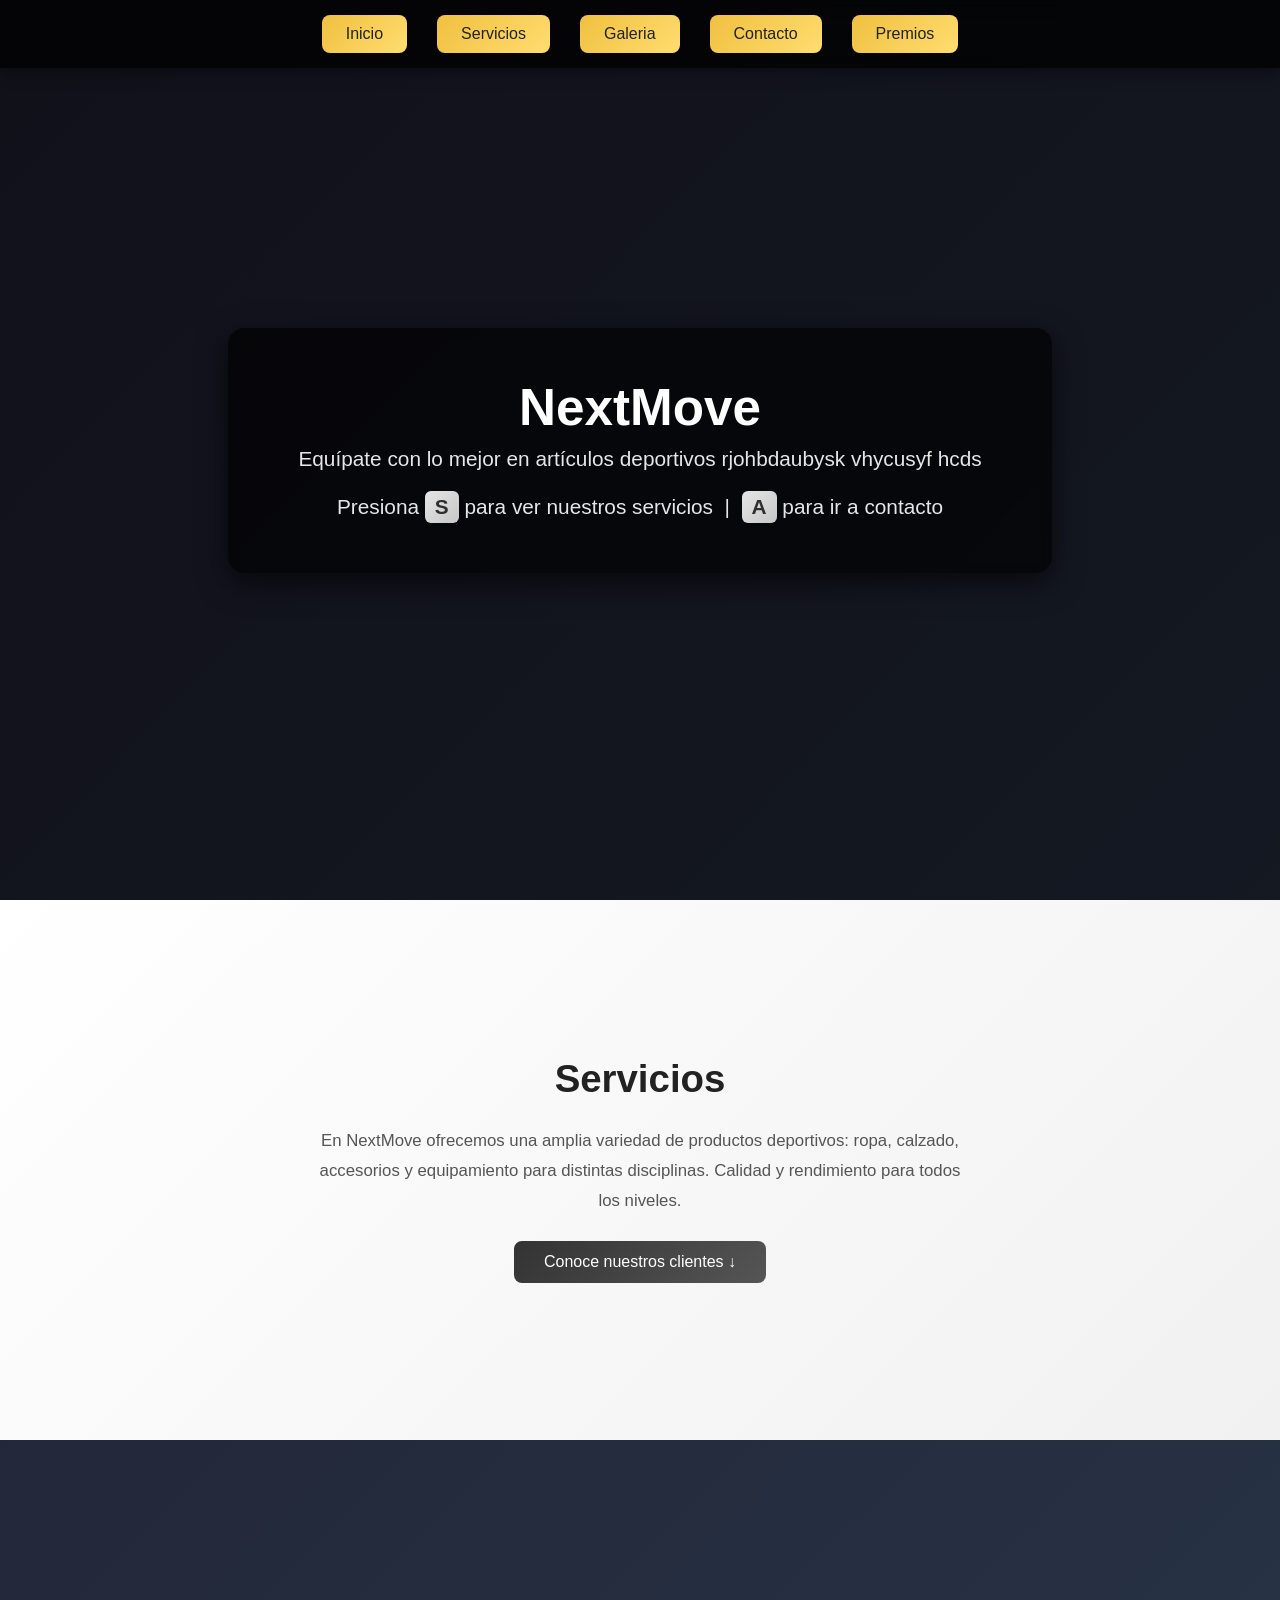
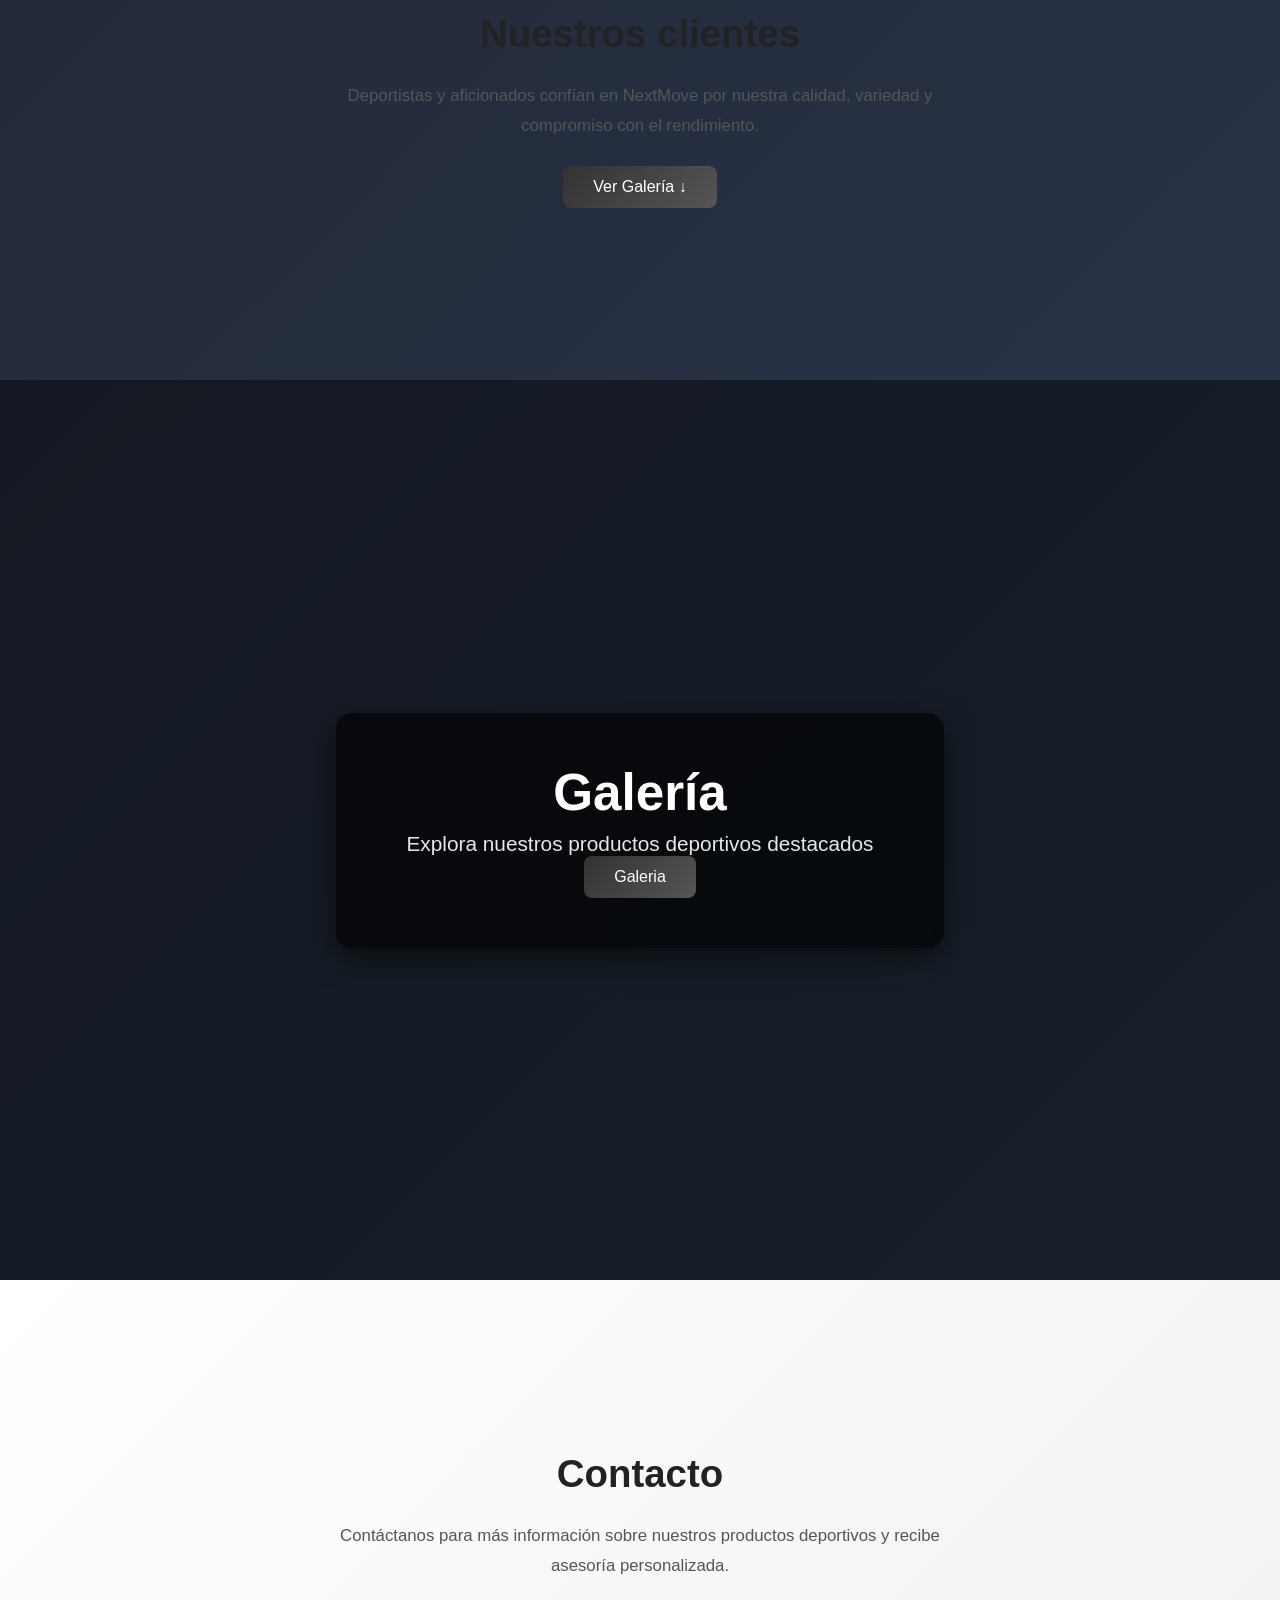
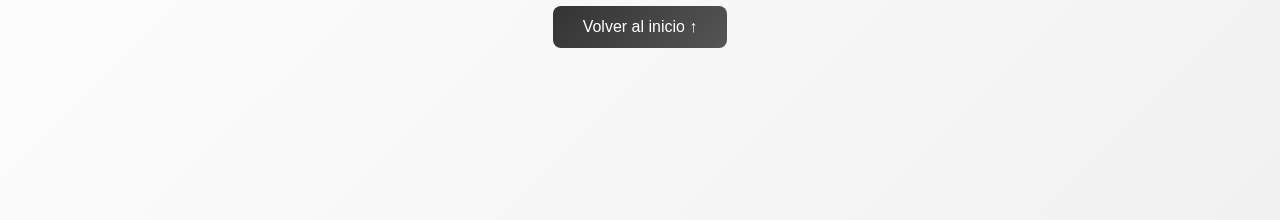
<file: index.html>
<html lang="es">
<head>
  <meta charset="UTF-8">
  <meta name="viewport" content="width=device-width, initial-scale=1.0">
  <title>NextMove | Tienda Deportiva</title>
</head>
<link rel="stylesheet" href="css/styles.css">
<body>

  <nav>
    <button onclick="irA('inicio')">Inicio</button>
    <button onclick="irA('sobre-nosotros')">Servicios</button>
    <button onclick="window.location.href='galeria.html';" >Galeria</button>
    <button onclick="irA('contacto')">Contacto</button>
    <button onclick="window.location.href='juego.html';" >Premios</button>
  </nav>

  <!-- SECCIÓN 1 -->
  <section class="parallax" id="inicio">
    <div class="parallax-texto">
      <h1>NextMove</h1>
      <p>Equípate con lo mejor en artículos deportivos rjohbdaubysk vhycusyf hcds</p>
      <p class="hint-teclado">
        Presiona <span class="tecla">S</span> para ver nuestros servicios
        &nbsp;|&nbsp;
        <span class="tecla">A</span> para ir a contacto
      </p>
    </div>
  </section>

  <!-- SECCIÓN 2 -->
  <section class="seccion-contenido" id="sobre-nosotros">
    <h2>Servicios</h2>
    <p>
      En NextMove ofrecemos una amplia variedad de productos deportivos:
      ropa, calzado, accesorios y equipamiento para distintas disciplinas.
      Calidad y rendimiento para todos los niveles.
    </p>
    <button class="boton-nav" onclick="irA('experiencias')">
      Conoce nuestros clientes ↓
    </button>
  </section>

  <!-- SECCIÓN CLIENTES -->
  <section class="seccion-contenido scroll" id="experiencias">
    <h2>Nuestros clientes</h2>
    <p>
      Deportistas y aficionados confían en NextMove por nuestra calidad,
      variedad y compromiso con el rendimiento.
    </p>
    <button class="boton-nav" onclick="irA('segunda')">
      Ver Galería ↓
    </button>
  </section>

  <!-- SECCIÓN 3 -->
  <section class="parallax" id="segunda">
    <div class="parallax-texto">
      <h1>Galería</h1>
      <p>Explora nuestros productos deportivos destacados</p>
      <button class="boton-nav" onclick="window.location.href='galeria.html';" >Galeria</button>
    </div>
  </section>

  <!-- SECCIÓN 4 -->
  <section class="seccion-contenido" id="contacto">
    <h2>Contacto</h2>
    <p>
      Contáctanos para más información sobre nuestros productos deportivos
      y recibe asesoría personalizada.
    </p>
    <button class="boton-nav" onclick="irA('inicio')">
      Volver al inicio ↑
    </button>
  </section>

  <script src="js/index.js"></script>
</body>
</html>
</file>
<file: css/styles.css>
* {
  margin: 0;
  padding: 0;
  box-sizing: border-box;
}

/* ── BODY ── */
body {
  font-family: 'Segoe UI', Tahoma, Geneva, Verdana, sans-serif;
  color: #222;
  background: linear-gradient(135deg, #1e1e2f, #2c3e50);
}

/* ── NAVBAR ── */
nav {
  position: fixed;
  top: 0;
  width: 100%;
  background: rgba(0, 0, 0, 0.75);
  backdrop-filter: blur(10px);
  display: flex;
  justify-content: center;
  gap: 30px;
  padding: 15px;
  z-index: 100;
  box-shadow: 0 4px 15px rgba(0,0,0,0.4);
}

nav a {
  color: white;
  text-decoration: none;
  font-size: 1rem;
  transition: all 0.3s ease;
  position: relative;
}

nav a::after {
  content: "";
  position: absolute;
  width: 0%;
  height: 2px;
  bottom: -5px;
  left: 0;
  background: #f0c040;
  transition: 0.3s;
}

nav a:hover::after {
  width: 100%;
}

nav a:hover {
  color: #f0c040;
}

/* Botón de navegación */
nav button {
  padding: 10px 24px;
  background: linear-gradient(135deg, #f0c040, #ffdd70);
  color: #222;
  border-radius: 8px;
  font-size: 1rem;
  border: none;
  cursor: pointer;
  transition: all 0.3s ease;
}

nav button:hover {
  transform: scale(1.05);
  box-shadow: 0 5px 15px rgba(240,192,64,0.5);
}

/* ── SECCIONES NORMALES ── */
.seccion-contenido {
  padding: 100px 40px;
  background: linear-gradient(135deg, #ffffff, #f1f1f1);
  text-align: center;
  min-height: 60vh;
  display: flex;
  flex-direction: column;
  justify-content: center;
  align-items: center;
  gap: 25px;
}

.seccion-contenido h2 {
  font-size: 2.4rem;
  color: #222;
}

.seccion-contenido p {
  max-width: 650px;
  color: #555;
  line-height: 1.8;
  font-size: 1.05rem;
}

/* Fondo scroll mejorado */
.scroll {
  background-image: url("https://images.unsplash.com/photo-1517649763962-0c623066013b?w=1600");
  background-size: cover;
  background-position: center;
  background-attachment: scroll;
  color: white;
}

/* Botón */
.boton-nav {
  padding: 12px 30px;
  background: linear-gradient(135deg, #333, #555);
  color: white;
  border: none;
  border-radius: 8px;
  cursor: pointer;
  font-size: 1rem;
  transition: all 0.3s ease;
}

.boton-nav:hover {
  background: #f0c040;
  color: #222;
  transform: translateY(-2px);
  box-shadow: 0 6px 15px rgba(0,0,0,0.3);
}

/* ── PARALLAX ── */
.parallax {
  background-attachment: fixed;
  background-size: cover;
  background-position: center;
  min-height: 100vh;
  display: flex;
  align-items: center;
  justify-content: center;
  position: relative;
}

/* Overlay oscuro elegante */
.parallax::before {
  content: "";
  position: absolute;
  width: 100%;
  height: 100%;
  background: rgba(0,0,0,0.45);
  top: 0;
  left: 0;
}

/* Imágenes más atractivas */
#inicio {
  background-image: url('https://images.unsplash.com/photo-1500530855697-b586d89ba3ee?w=1600');
}

#segunda {
  background-image: url('https://images.unsplash.com/photo-1491553895911-0055eca6402d?w=1600');
}

/* Texto encima */
.parallax-texto {
  position: relative;
  background: rgba(0, 0, 0, 0.65);
  color: white;
  padding: 50px 70px;
  border-radius: 16px;
  text-align: center;
  backdrop-filter: blur(5px);
  box-shadow: 0 10px 30px rgba(0,0,0,0.6);
  animation: fadeIn 1.2s ease;
}

.parallax-texto h1 {
  font-size: 3.2rem;
  margin-bottom: 10px;
}

.parallax-texto p {
  font-size: 1.3rem;
  opacity: 0.9;
}

/* Animación */
@keyframes fadeIn {
  from {
    opacity: 0;
    transform: translateY(30px);
  }
  to {
    opacity: 1;
    transform: translateY(0);
  }
}

/* Hint teclado */
.hint-teclado {
  margin-top: 20px;
  font-size: 0.85rem;
  opacity: 0.7;
}

.tecla {
  display: inline-block;
  background: linear-gradient(135deg, #fff, #ddd);
  color: #333;
  border-radius: 6px;
  padding: 4px 10px;
  font-weight: bold;
  box-shadow: 0 2px 5px rgba(0,0,0,0.2);
}
</file>
